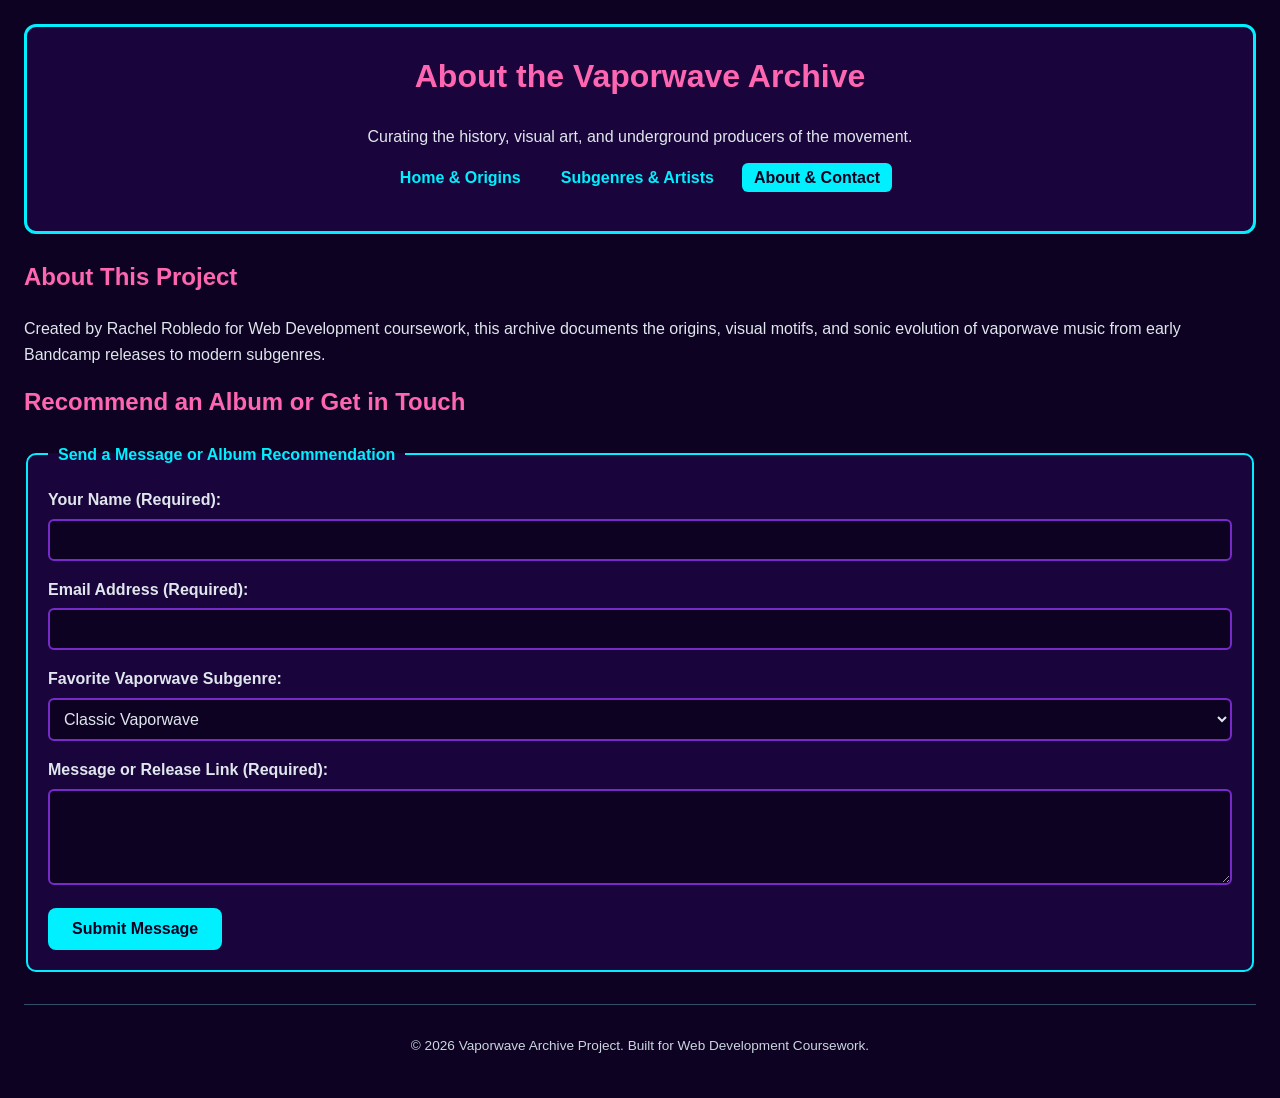
<file: about.html>
<!DOCTYPE html>
<html lang="en">
<head>
  <meta charset="UTF-8">
  <meta name="viewport" content="width=device-width, initial-scale=1.0">
  <title>About &amp; Contact | Vaporwave Archive</title>
  <link rel="stylesheet" href="style.css">
</head>
<body>

  <header>
    <h1>About the Vaporwave Archive</h1>
    <p>Curating the history, visual art, and underground producers of the movement.</p>
    <nav aria-label="Main Navigation">
      <ul>
        <li><a href="index.html">Home &amp; Origins</a></li>
        <li><a href="subgenres.html">Subgenres &amp; Artists</a></li>
        <li><a href="about.html" aria-current="page">About &amp; Contact</a></li>
      </ul>
    </nav>
  </header>

  <main>
    <section>
      <h2>About This Project</h2>
      <p>
        Created by Rachel Robledo for Web Development coursework, this archive documents the origins, visual motifs, and sonic evolution of vaporwave music from early Bandcamp releases to modern subgenres.
      </p>
    </section>

    <section>
      <h2>Recommend an Album or Get in Touch</h2>
      <form id="contact-form" novalidate>
        <fieldset>
          <legend>Send a Message or Album Recommendation</legend>

          <div class="form-group">
            <label for="sender-name">Your Name (Required):</label>
            <input type="text" id="sender-name" name="name" required aria-required="true" aria-describedby="name-error">
            <span id="name-error" class="error-message" role="alert" aria-live="polite"></span>
          </div>

          <div class="form-group">
            <label for="sender-email">Email Address (Required):</label>
            <input type="email" id="sender-email" name="email" required aria-required="true" aria-describedby="email-error">
            <span id="email-error" class="error-message" role="alert" aria-live="polite"></span>
          </div>

          <div class="form-group">
            <label for="favorite-subgenre">Favorite Vaporwave Subgenre:</label>
            <select id="favorite-subgenre" name="subgenre">
              <option value="classic">Classic Vaporwave</option>
              <option value="mallsoft">Mallsoft</option>
              <option value="future-funk">Future Funk</option>
              <option value="barber-beats">Dreamcore / Slushwave</option>
            </select>
          </div>

          <div class="form-group">
            <label for="sender-message">Message or Release Link (Required):</label>
            <textarea id="sender-message" name="message" rows="4" required aria-required="true" aria-describedby="message-error"></textarea>
            <span id="message-error" class="error-message" role="alert" aria-live="polite"></span>
          </div>

          <button type="submit">Submit Message</button>
        </fieldset>
      </form>
    </section>
  </main>

  <footer>
    <p>&copy; 2026 Vaporwave Archive Project. Built for Web Development Coursework.</p>
  </footer>

  <script>
    document.getElementById('contact-form').addEventListener('submit', function(e) {
      let isValid = true;
      const fields = [
        { id: 'sender-name', errorId: 'name-error', msg: 'Please enter your name.' },
        { id: 'sender-email', errorId: 'email-error', msg: 'Please enter a valid email address.' },
        { id: 'sender-message', errorId: 'message-error', msg: 'Please enter a message.' }
      ];

      fields.forEach(field => {
        const input = document.getElementById(field.id);
        const errorSpan = document.getElementById(field.errorId);
        if (!input.value.trim() || (input.type === 'email' && !input.value.includes('@'))) {
          input.setAttribute('aria-invalid', 'true');
          errorSpan.textContent = field.msg;
          isValid = false;
        } else {
          input.removeAttribute('aria-invalid');
          errorSpan.textContent = '';
        }
      });

      if (!isValid) {
        e.preventDefault();
      }
    });
  </script>

</body>
</html>
</file>
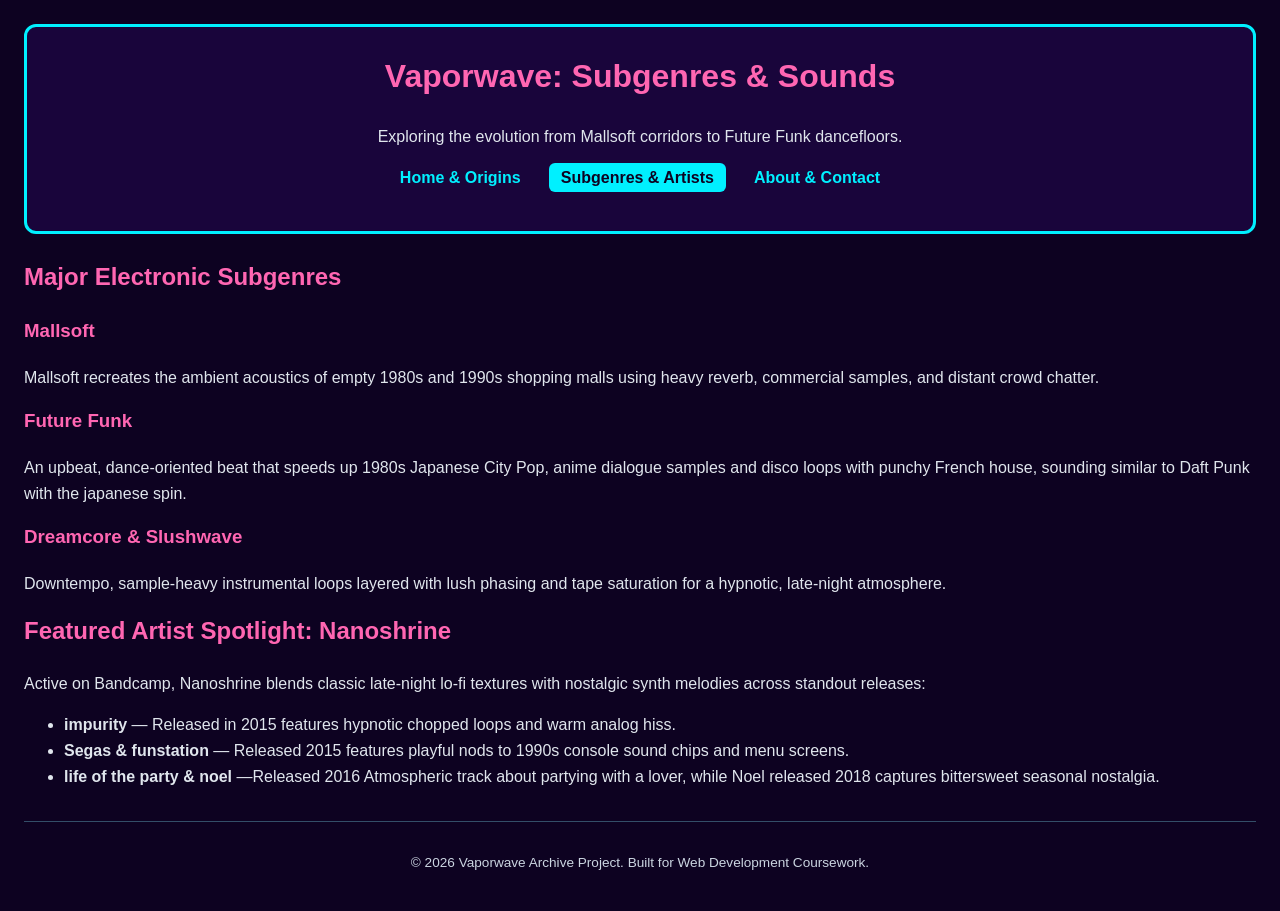
<file: subgenres.html>
<!DOCTYPE html>
<html lang="en">
<head>
  <meta charset="UTF-8">
  <meta name="viewport" content="width=device-width, initial-scale=1.0">
  <title>Subgenres &amp; Featured Artists | Vaporwave Archive</title>
  <link rel="stylesheet" href="style.css">
</head>
<body>

  <header>
    <h1>Vaporwave: Subgenres &amp; Sounds</h1>
    <p>Exploring the evolution from Mallsoft corridors to Future Funk dancefloors.</p>
    <nav aria-label="Main Navigation">
      <ul>
        <li><a href="index.html">Home &amp; Origins</a></li>
        <li><a href="subgenres.html" aria-current="page">Subgenres &amp; Artists</a></li>
        <li><a href="about.html">About &amp; Contact</a></li>
      </ul>
    </nav>
  </header>

  <main>
    <section>
      <h2>Major Electronic Subgenres</h2>

      <article>
        <h3>Mallsoft</h3>
        <p>Mallsoft recreates the ambient acoustics of empty 1980s and 1990s shopping malls using heavy reverb, commercial samples, and distant crowd chatter.</p>
      </article>

      <article>
        <h3>Future Funk</h3>
        <p>An upbeat, dance-oriented beat that speeds up 1980s Japanese City Pop, anime dialogue samples and disco loops with punchy French house, sounding similar to Daft Punk with the japanese spin.</p>
      </article>

      <article>
        <h3>Dreamcore &amp; Slushwave</h3>
        <p>Downtempo, sample-heavy instrumental loops layered with lush phasing and tape saturation for a hypnotic, late-night atmosphere.</p>
      </article>
    </section>

    <section>
      <h2>Featured Artist Spotlight: Nanoshrine</h2>
      <p>Active on Bandcamp, Nanoshrine blends classic late-night lo-fi textures with nostalgic synth melodies across standout releases:</p>
      <ul>
        <li><strong>impurity</strong> — Released in 2015 features hypnotic chopped loops and warm analog hiss.</li>
        <li><strong>Segas &amp; funstation</strong> — Released 2015 features playful nods to 1990s console sound chips and menu screens.</li>
        <li><strong>life of the party &amp; noel</strong> —Released 2016 Atmospheric track about partying with a lover, while Noel released 2018 captures bittersweet seasonal nostalgia.</li>
      </ul>
    </section>
  </main>

  <footer>
    <p>&copy; 2026 Vaporwave Archive Project. Built for Web Development Coursework.</p>
  </footer>

</body>
</html>
</file>
<file: style.css>
/* =========================================================
   Vaporwave Theme Palette (WCAG AA Verified >= 4.5:1):
   - Primary Accent: Neon Cyan (#00f0ff) - 13.5:1 contrast
   - Complementary Accent: Bright Magenta (#ff66b2) - 6.8:1 contrast
   - Background Base: Midnight Purple (#0d0221 / #19053b)
   ========================================================= */

body {
  background-color: #0d0221;
  color: #e0e6ed;
  font-family: -apple-system, BlinkMacSystemFont, "Segoe UI", Roboto, sans-serif;
  line-height: 1.6;
  margin: 0;
  padding: 24px;
}

header {
  background-color: #19053b;
  border: 3px solid #00f0ff;
  border-radius: 12px;
  padding: 24px;
  margin-bottom: 24px;
  text-align: center;
}

#origins, .content-box {
  background-color: #1a083d;
  border: 2px solid #ff66b2;
  border-radius: 10px;
  padding: 20px;
  margin-bottom: 24px;
}

.feature-card {
  background-color: #240046;
  border: 2px solid #7928ca;
  border-radius: 8px;
  padding: 18px;
  margin-bottom: 16px;
}

/* Navigation Links */
nav ul {
  list-style: none;
  padding: 0;
  display: flex;
  justify-content: center;
  gap: 16px;
  flex-wrap: wrap;
}

nav a {
  color: #00f0ff;
  text-decoration: none;
  font-weight: bold;
  padding: 6px 12px;
  border-radius: 6px;
}

nav a:hover, nav a[aria-current="page"] {
  color: #0d0221;
  background-color: #00f0ff;
  text-decoration: none;
}

/* Headings & Text Colors (WCAG AA Compliant) */
h1, h2, h3 {
  color: #ff66b2;
  margin-top: 0;
}

/* Image & Media */
figure {
  margin: 16px 0;
  text-align: center;
}

img {
  max-width: 100%;
  height: auto;
  border: 2px solid #00f0ff;
  border-radius: 8px;
}

figcaption {
  font-size: 0.9rem;
  color: #cbd5e1;
  margin-top: 8px;
}

/* Accessible Contact Form Styling */
fieldset {
  border: 2px solid #00f0ff;
  border-radius: 10px;
  padding: 20px;
  background-color: #19053b;
}

legend {
  color: #00f0ff;
  font-weight: bold;
  padding: 0 10px;
}

.form-group {
  margin-bottom: 16px;
}

label {
  display: block;
  font-weight: bold;
  margin-bottom: 6px;
  color: #e0e6ed;
}

input, select, textarea {
  width: 100%;
  box-sizing: border-box;
  padding: 10px;
  border: 2px solid #7928ca;
  border-radius: 6px;
  background-color: #0d0221;
  color: #e0e6ed;
  font-size: 1rem;
}

input:focus, select:focus, textarea:focus {
  outline: 3px solid #00f0ff;
  border-color: #00f0ff;
}

input[aria-invalid="true"], textarea[aria-invalid="true"] {
  border-color: #ff8080;
}

.error-message {
  display: block;
  color: #ff8080;
  font-weight: bold;
  font-size: 0.9rem;
  margin-top: 4px;
}

button[type="submit"] {
  background-color: #00f0ff;
  color: #0d0221;
  font-weight: bold;
  font-size: 1rem;
  padding: 12px 24px;
  border: none;
  border-radius: 8px;
  cursor: pointer;
}

button[type="submit"]:hover {
  background-color: #ff66b2;
  color: #0d0221;
}

#pillars, #listen {
  margin-bottom: 24px;
}

footer {
  text-align: center;
  font-size: 0.85rem;
  color: #cbd5e1;
  border-top: 1px solid #334e68;
  padding-top: 16px;
  margin-top: 32px;
}
</file>
